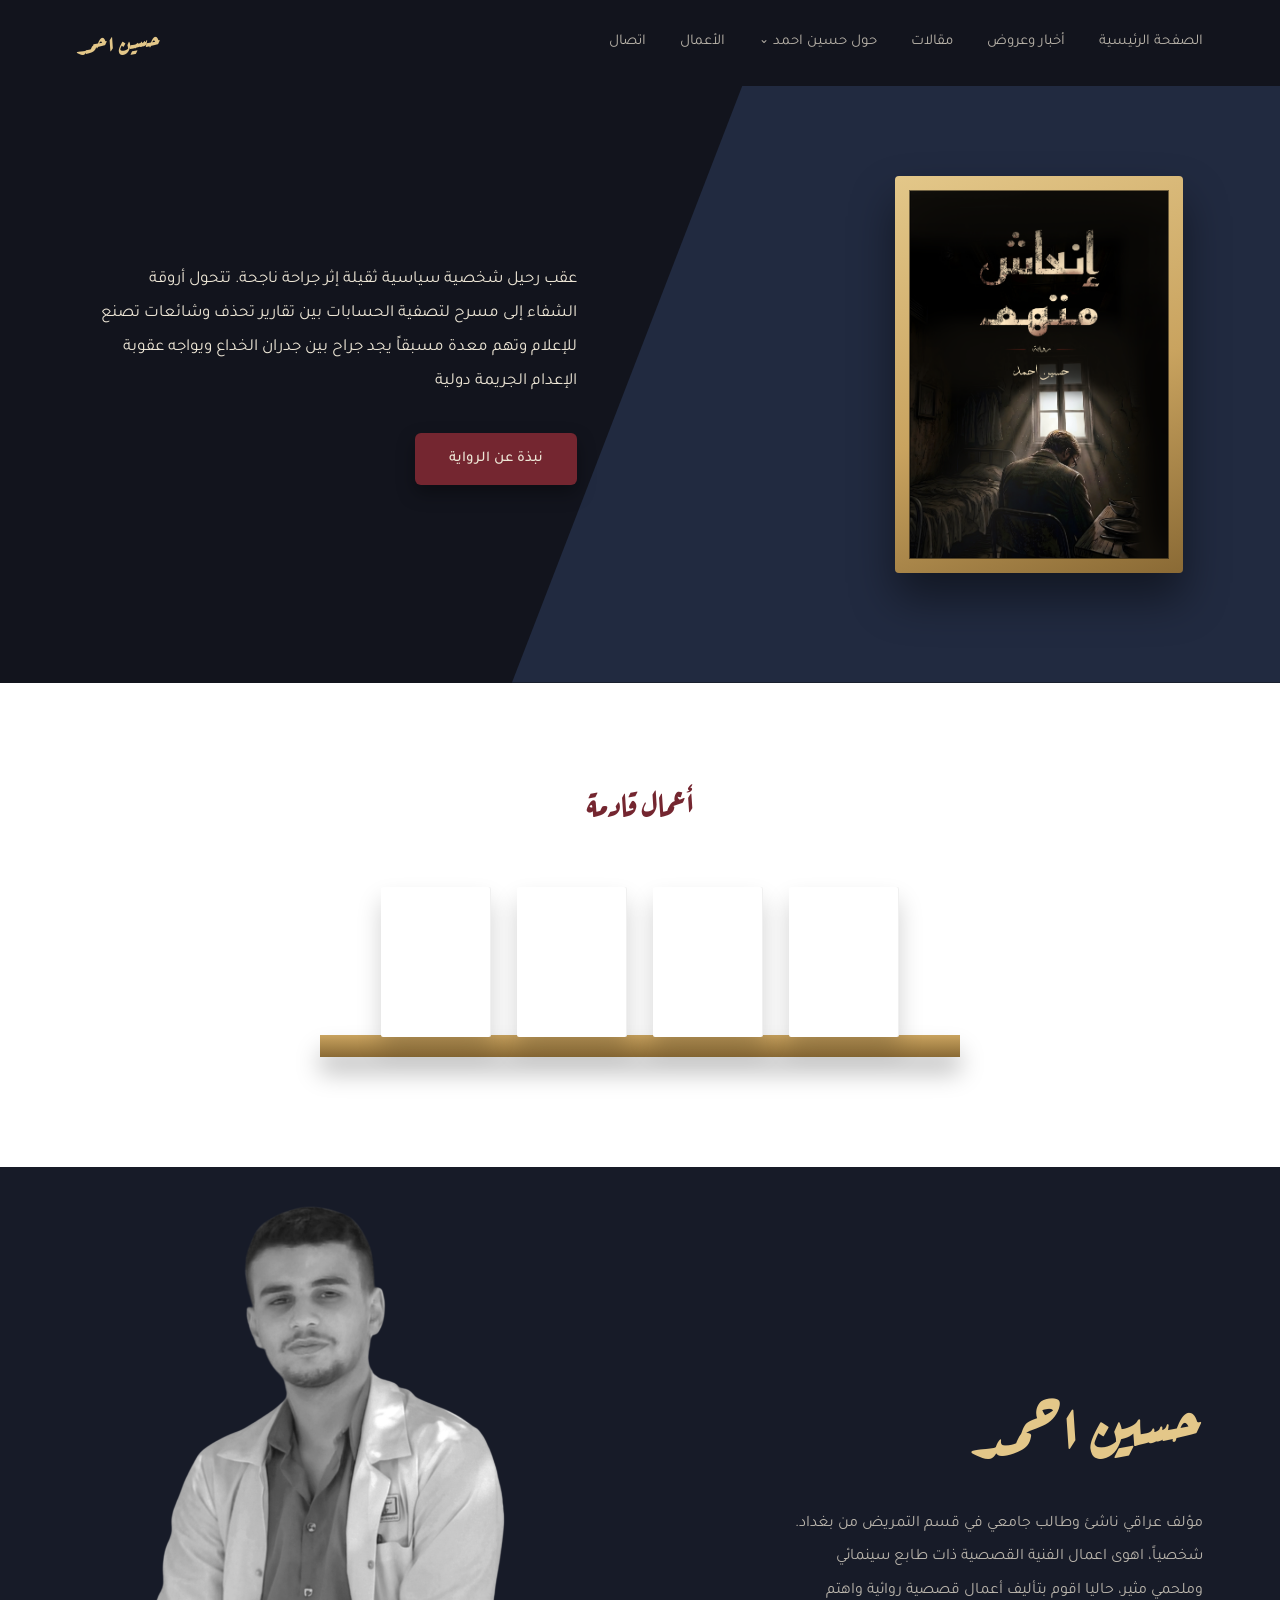
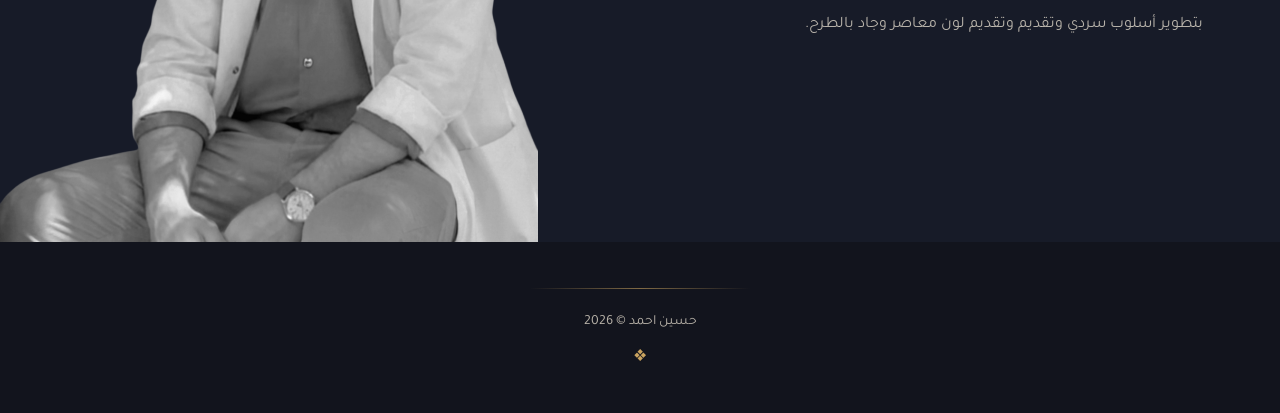
<file: index.html>
<!DOCTYPE html>
<html lang="ar" dir="rtl">
<head>
    <meta charset="UTF-8">
    <meta name="viewport" content="width=device-width, initial-scale=1.0">
    <title>حسين احمد</title>
    <link rel="stylesheet" href="style.css">
    <meta name="google-site-verification" content="X-KwC9qwDsinj_jAC4xRKpWFB20jAASKpz_5GCDP7XY" />
</head>
<body>
    <!-- ===================== الهيدر / شريط التنقل ===================== -->
    <header class="site-header">
        <div class="logo">
            <h1><a href="index.html">حسين احمد</a></h1>
        </div>

        <nav class="main-nav">
            <ul class="nav-list">
                <li class="nav-item"><a href="#">الصفحة الرئيسية</a></li>
                <li class="nav-item"><a href="#">أخبار وعروض</a></li>
                <li class="nav-item"><a href="#">مقالات</a></li>
                <li class="nav-item has-dropdown">
                    <a href="#">حول حسين احمد <span class="dropdown-arrow">⌄</span></a>
                    <ul class="dropdown-menu">
                        <!-- عناصر القائمة المنسدلة تُضاف هنا -->
                    </ul>
                </li>
                <li class="nav-item"><a href="#">الأعمال</a></li>
                <li class="nav-item"><a href="#">اتصال</a></li>
            </ul>
        </nav>
    </header>

    <!-- ===================== قسم الهيرو (الرواية الحالية) ===================== -->
    <section class="hero">
        <div class="hero-inner">

            <div class="hero-text-side">
                <p class="hero-description">
                    عقب رحيل شخصية سياسية ثقيلة إثر جراحة ناجحة.
                    تتحول أروقة الشفاء إلى مسرح لتصفية الحسابات بين تقارير
                    تحذف وشائعات تصنع للإعلام وتهم معدة مسبقاً يجد جراح
                    بين جدران الخداع ويواجه عقوبة الإعدام الجريمة دولية
                </p>
                <a href="#" class="btn btn-primary">نبذة عن الرواية</a>
            </div>

            <div class="hero-image-side">
                <div class="book-frame">
                    <img src="assets/book-cover-main.jpg" alt="غلاف رواية إنعاش متهم - حسين احمد" class="book-cover-img">
                </div>
            </div>

        </div>
    </section>

    <!-- ===================== قسم أعمال قادمة ===================== -->
    <section class="upcoming-works">
        <h2 class="section-title">أعمال قادمة</h2>

        <div class="bookshelf">
            <div class="shelf-books">
                <div class="book-slot"></div>
                <div class="book-slot"></div>
                <div class="book-slot"></div>
                <div class="book-slot"></div>
            </div>
            <div class="shelf-base"></div>
        </div>
    </section>

    <!-- ===================== قسم عن المؤلف ===================== -->
    <section class="about-author">
        <div class="author-photo">
            <img src="assets/author-photo.jpg" alt="المؤلف حسين احمد">
        </div>

        <div class="author-info">
            <h2 class="author-name">حسين احمد</h2>
            <p class="author-bio">
                مؤلف عراقي ناشئ وطالب جامعي في قسم
                التمريض من بغداد.
                شخصياً، اهوى اعمال الفنية القصصية ذات
                طابع سينمائي وملحمي مثير،
                حاليا اقوم بتأليف أعمال قصصية
                روائية واهتم بتطوير أسلوب سردي وتقديم
                وتقديم لون معاصر وجاد بالطرح.
            </p>
        </div>
    </section>

    <!-- ===================== الفوتر ===================== -->
    <footer class="site-footer">
        <div class="footer-divider"></div>
        <p class="footer-text">حسين احمد &copy; 2026</p>
        <div class="footer-ornament">❖</div>
    </footer>

</body>
</html>
</file>
<file: style.css>
/* ============================================
   خطوط جوجل: Aref Ruqaa للعناوين/الزخرفة + Tajawal للنصوص
   ============================================ */
@import url('https://fonts.googleapis.com/css2?family=Aref+Ruqaa:wght@400;700&family=Tajawal:wght@300;400;500;700&display=swap');

/* ============================================
   المتغيرات العامة (نظام الألوان والخطوط)
   ============================================ */
:root {
    --navy-dark: #12141d;
    --navy-panel: #171b28;
    --navy-diagonal: #212a40;
    --gold: #c9a35f;
    --gold-light: #e3c789;
    --maroon: #742630;
    --maroon-dark: #591c24;
    --cream: #ede6d6;
    --white: #ffffff;
    --off-white: #faf9f6;
    --text-muted: rgba(237, 230, 214, 0.75);

    --font-display: 'Aref Ruqaa', serif;
    --font-body: 'Tajawal', sans-serif;

    --container: 1240px;
    --section-padding-x: clamp(24px, 6vw, 80px);
}

/* ============================================
   إعادة ضبط أساسية
   ============================================ */
*, *::before, *::after { box-sizing: border-box; }

html { scroll-behavior: smooth; }

body {
    margin: 0;
    font-family: var(--font-body);
    background: var(--off-white);
    color: var(--cream);
    line-height: 1.6;
    -webkit-font-smoothing: antialiased;
}

img { max-width: 100%; display: block; }

a { color: inherit; text-decoration: none; }

ul { list-style: none; margin: 0; padding: 0; }

h1, h2 { margin: 0; }

a:focus-visible,
button:focus-visible {
    outline: 2px solid var(--gold-light);
    outline-offset: 3px;
}

@media (prefers-reduced-motion: reduce) {
    * { animation: none !important; transition: none !important; }
    html { scroll-behavior: auto; }
}

/* ============================================
   الهيدر
   ============================================ */
.site-header {
    display: flex;
    flex-direction: row-reverse; /* الشعار يسار، القائمة يمين، كما في التصميم */
    align-items: center;
    justify-content: space-between;
    padding: 22px var(--section-padding-x);
    background: var(--navy-dark);
}

.logo h1 {
    font-family: var(--font-display);
    font-size: 26px;
    font-weight: 700;
}

.logo a {
    color: var(--gold-light);
    letter-spacing: 0.5px;
}

.nav-list {
    display: flex;
    align-items: center;
    gap: 34px;
}

.nav-item a {
    display: inline-flex;
    align-items: center;
    gap: 4px;
    font-size: 15px;
    color: var(--text-muted);
    transition: color 0.2s ease;
}

.nav-item a:hover { color: var(--gold-light); }

.dropdown-arrow { font-size: 12px; }

/* ============================================
   قسم الهيرو (الرواية الحالية)
   ============================================ */
.hero {
    position: relative;
    overflow: hidden;
    background: var(--navy-dark);
}

.hero::before {
    content: '';
    position: absolute;
    inset: 0;
    background: var(--navy-diagonal);
    clip-path: polygon(58% 0, 100% 0, 100% 100%, 40% 100%);
    z-index: 0;
}

.hero-inner {
    position: relative;
    z-index: 1;
    display: flex;
    flex-direction: row-reverse; /* النص يسار، غلاف الكتاب يمين */
    align-items: center;
    justify-content: space-between;
    gap: 40px;
    max-width: var(--container);
    margin: 0 auto;
    padding: 90px var(--section-padding-x) 110px;
}

.hero-text-side {
    flex: 1 1 420px;
    max-width: 480px;
}

.hero-description {
    font-size: 17px;
    line-height: 2;
    color: var(--cream);
    margin: 0 0 34px;
}

.btn {
    display: inline-block;
    font-family: var(--font-body);
    font-size: 15px;
    font-weight: 500;
    padding: 14px 34px;
    border-radius: 6px;
    transition: background 0.2s ease, transform 0.2s ease;
}

.btn-primary {
    background: var(--maroon);
    color: var(--cream);
    box-shadow: 0 8px 18px rgba(0, 0, 0, 0.35);
}

.btn-primary:hover {
    background: var(--maroon-dark);
    transform: translateY(-1px);
}

.hero-image-side { flex: 0 0 auto; }

.book-frame {
    padding: 14px;
    background: linear-gradient(160deg, var(--gold-light), var(--gold) 55%, #8a6a35);
    border-radius: 4px;
    box-shadow: 0 25px 45px rgba(0, 0, 0, 0.45);
}

.book-cover-img {
    width: 260px;
    height: auto;
    border: 1px solid rgba(0, 0, 0, 0.5);
}

/* ============================================
   قسم أعمال قادمة
   ============================================ */
.upcoming-works {
    background: var(--white);
    text-align: center;
    padding: 90px var(--section-padding-x) 110px;
}

.section-title {
    font-family: var(--font-display);
    font-size: 34px;
    font-weight: 700;
    color: var(--maroon);
    margin-bottom: 60px;
}

.bookshelf {
    display: flex;
    flex-direction: column;
    align-items: center;
    max-width: 640px;
    margin: 0 auto;
}

.shelf-books {
    display: flex;
    justify-content: center;
    align-items: flex-end;
    gap: 26px;
    width: 100%;
    z-index: 1;
}

.book-slot {
    width: 110px;
    height: 150px;
    background: var(--white);
    border-radius: 2px;
    box-shadow:
        0 14px 24px rgba(0, 0, 0, 0.18),
        inset -1px 0 0 rgba(0, 0, 0, 0.06);
}

.shelf-base {
    width: 100%;
    height: 22px;
    margin-top: -2px;
    background: linear-gradient(180deg, #c9a35f, #8a6a35);
    box-shadow: 0 16px 24px rgba(0, 0, 0, 0.25);
}

/* ============================================
   قسم عن المؤلف
   ============================================ */
.about-author {
    display: flex;
    flex-direction: row-reverse; /* الصورة يسار، النص يمين */
    align-items: stretch;
    background: var(--navy-panel);
}

.author-photo {
    flex: 0 0 42%;
    min-height: 480px;
}

.author-photo img {
    width: 100%;
    height: 100%;
    object-fit: cover;
    filter: grayscale(100%);
}

.author-info {
    flex: 1;
    display: flex;
    flex-direction: column;
    justify-content: center;
    padding: 60px var(--section-padding-x);
}

.author-name {
    font-family: var(--font-display);
    font-size: clamp(48px, 6vw, 72px);
    font-weight: 700;
    color: var(--gold-light);
    margin-bottom: 26px;
}

.author-bio {
    font-size: 16px;
    line-height: 2.1;
    color: var(--text-muted);
    max-width: 46ch;
    margin: 0;
}

/* ============================================
   الفوتر
   ============================================ */
.site-footer {
    background: var(--navy-dark);
    text-align: center;
    padding: 46px var(--section-padding-x) 40px;
}

.footer-divider {
    width: 220px;
    height: 1px;
    margin: 0 auto 22px;
    background: linear-gradient(90deg, transparent, var(--gold) 50%, transparent);
    opacity: 0.6;
}

.footer-text {
    font-size: 14px;
    color: var(--text-muted);
    margin: 0 0 14px;
}

.footer-ornament {
    color: var(--gold);
    font-size: 16px;
}

/* ============================================
   استجابة الأجهزة الصغيرة
   ============================================ */
@media (max-width: 900px) {
    .hero-inner,
    .about-author {
        flex-direction: column;
    }

    .hero-inner {
        text-align: center;
        align-items: center;
    }

    .hero-text-side,
    .hero-image-side {
        max-width: 100%;
    }

    .author-photo {
        width: 100%;
        min-height: 320px;
    }

    .author-info {
        text-align: center;
        align-items: center;
        padding: 50px var(--section-padding-x);
    }
}

@media (max-width: 700px) {
    .site-header {
        flex-direction: column;
        gap: 16px;
    }

    .nav-list {
        flex-wrap: wrap;
        justify-content: center;
        gap: 18px 24px;
    }

    .book-slot { width: 70px; height: 100px; }

    .shelf-books { gap: 14px; }
}
</file>
